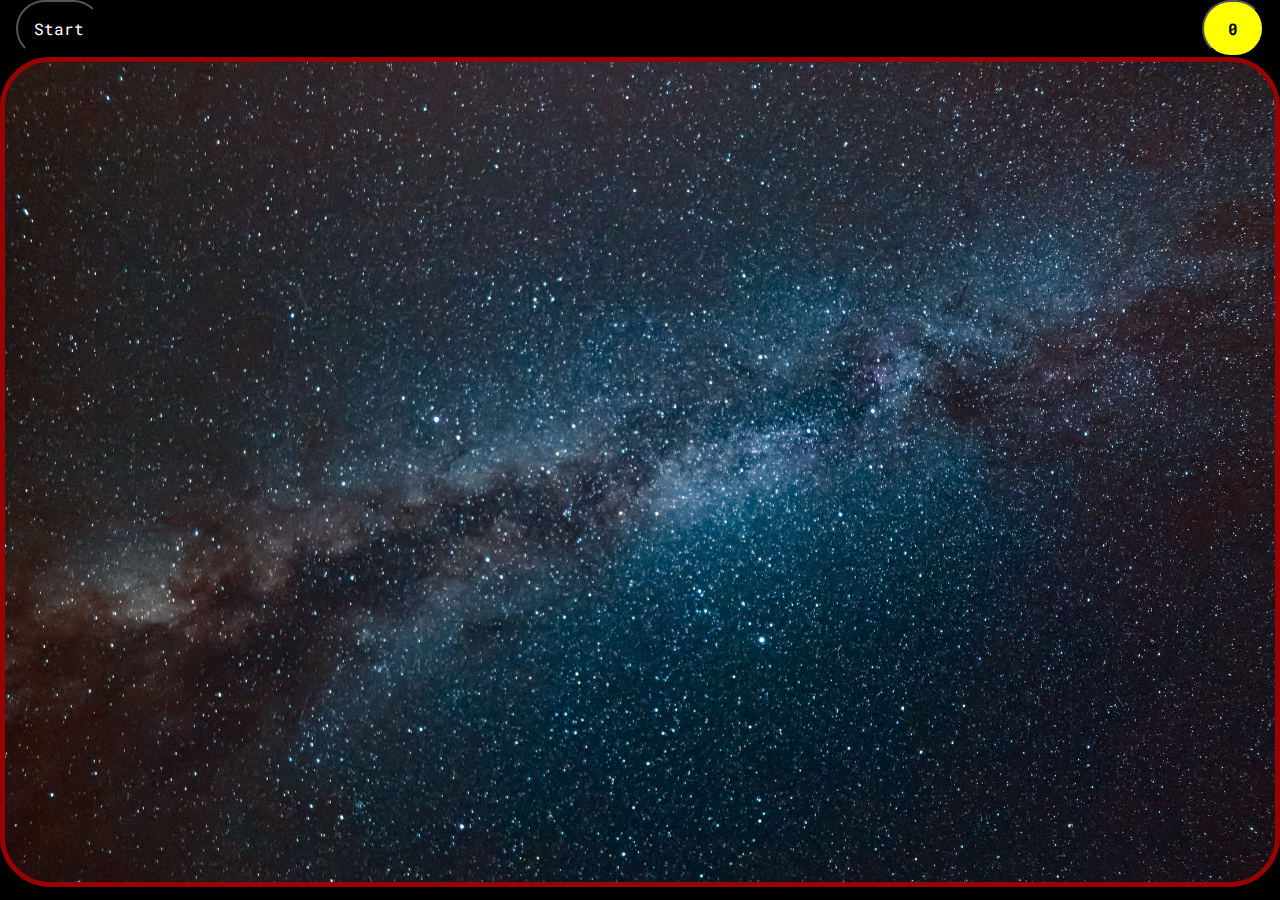
<file: index.html>
<!DOCTYPE html>
<html lang="pt-BR">
<head>
    <meta charset="UTF-8">
    <meta http-equiv="X-UA-Compatible" content="IE=edge">
    <meta name="viewport" content="width=device-width, initial-scale=1.0">
    <link rel="apple-touch-icon" sizes="180x180" href="/assets/img/apple-touch-icon.png">
    <link rel="icon" type="image/png" sizes="32x32" href="/assets/img/favicon-32x32.png">
    <link rel="icon" type="image/png" sizes="16x16" href="/assets/img/favicon-16x16.png">
    <link rel="manifest" href="/assets/img/site.webmanifest">
    <link rel="preconnect" href="https://fonts.googleapis.com">
    <link rel="preconnect" href="https://fonts.gstatic.com" crossorigin>
    <link href="https://fonts.googleapis.com/css2?family=Roboto+Mono&display=swap" rel="stylesheet"> 
    <link rel="stylesheet" href="/assets/styles.css">
    <link rel="stylesheet" href="/assets/reset.css">
    <title>RockTouch</title>
</head>
<body>
    <div>
    <button id="start"onclick="start()">Start</button>

    <button id="pontos">0</button>
</div>
    <script src="/assets/script.js"></script>
</body>
</html>
</file>
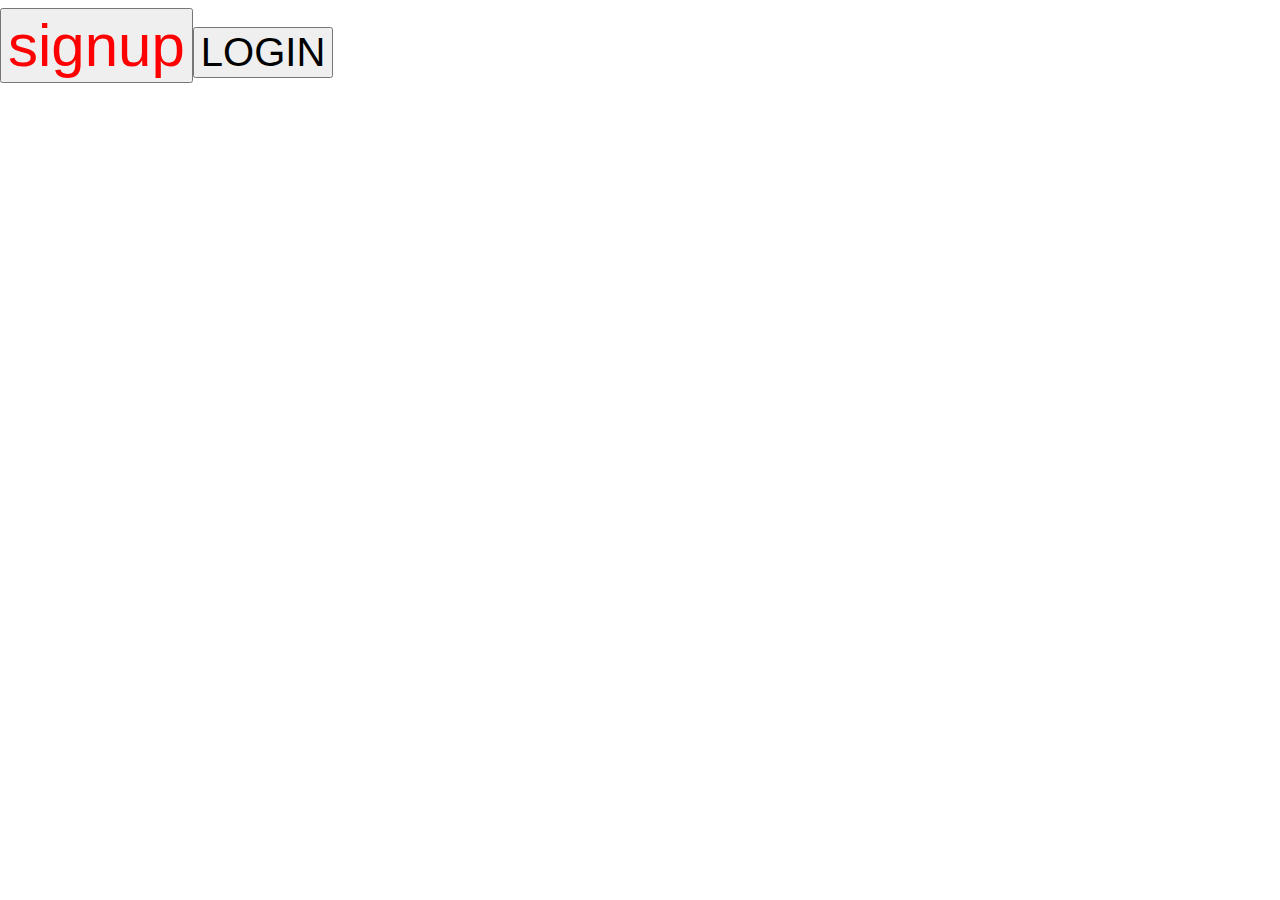
<file: exemplos/01eventoclique.html>
<!DOCTYPE html>
<html lang="en">
<head>
    <meta charset="UTF-8">
    <meta http-equiv="X-UA-Compatible" content="IE=edge">
    <meta name="viewport" content="width=device-width, initial-scale=1.0">
    <title>Document</title>
</head>
<body>
    <script src="/exemplos/01eventoclique.js"></script>
</body>
</html>
</file>
<file: assets/styles.css>
.canvas {
    background-image: url('/assets/img/fundo.jpeg');
    background-repeat: no-repeat;
    background-size: cover;
    border-radius: 50px;
    border: solid #990000 5px;
    outline-color: blue;
}


body {
    overflow: hidden;
    background-color: black;
}

div {
    display: flex;
    flex: auto;
    flex-direction: row;
    justify-content: space-between;

}

#pontos {
    margin-right: 1em;
    padding: 1em 1.5em 1em 1.5em;
    font-size: 1em;
    border-radius: 100px;
    font-weight: bolder;
    color:black;
    background-color: #ffff00;
    font-family: 'Roboto Mono', monospace;
}

#start {
    margin-left: 1em;
    padding: 1em;
    font-size: 1em;
    border-radius: 100px;
    color: white;
    background-color: black;
    font-family: 'Roboto Mono', monospace;
}
</file>
